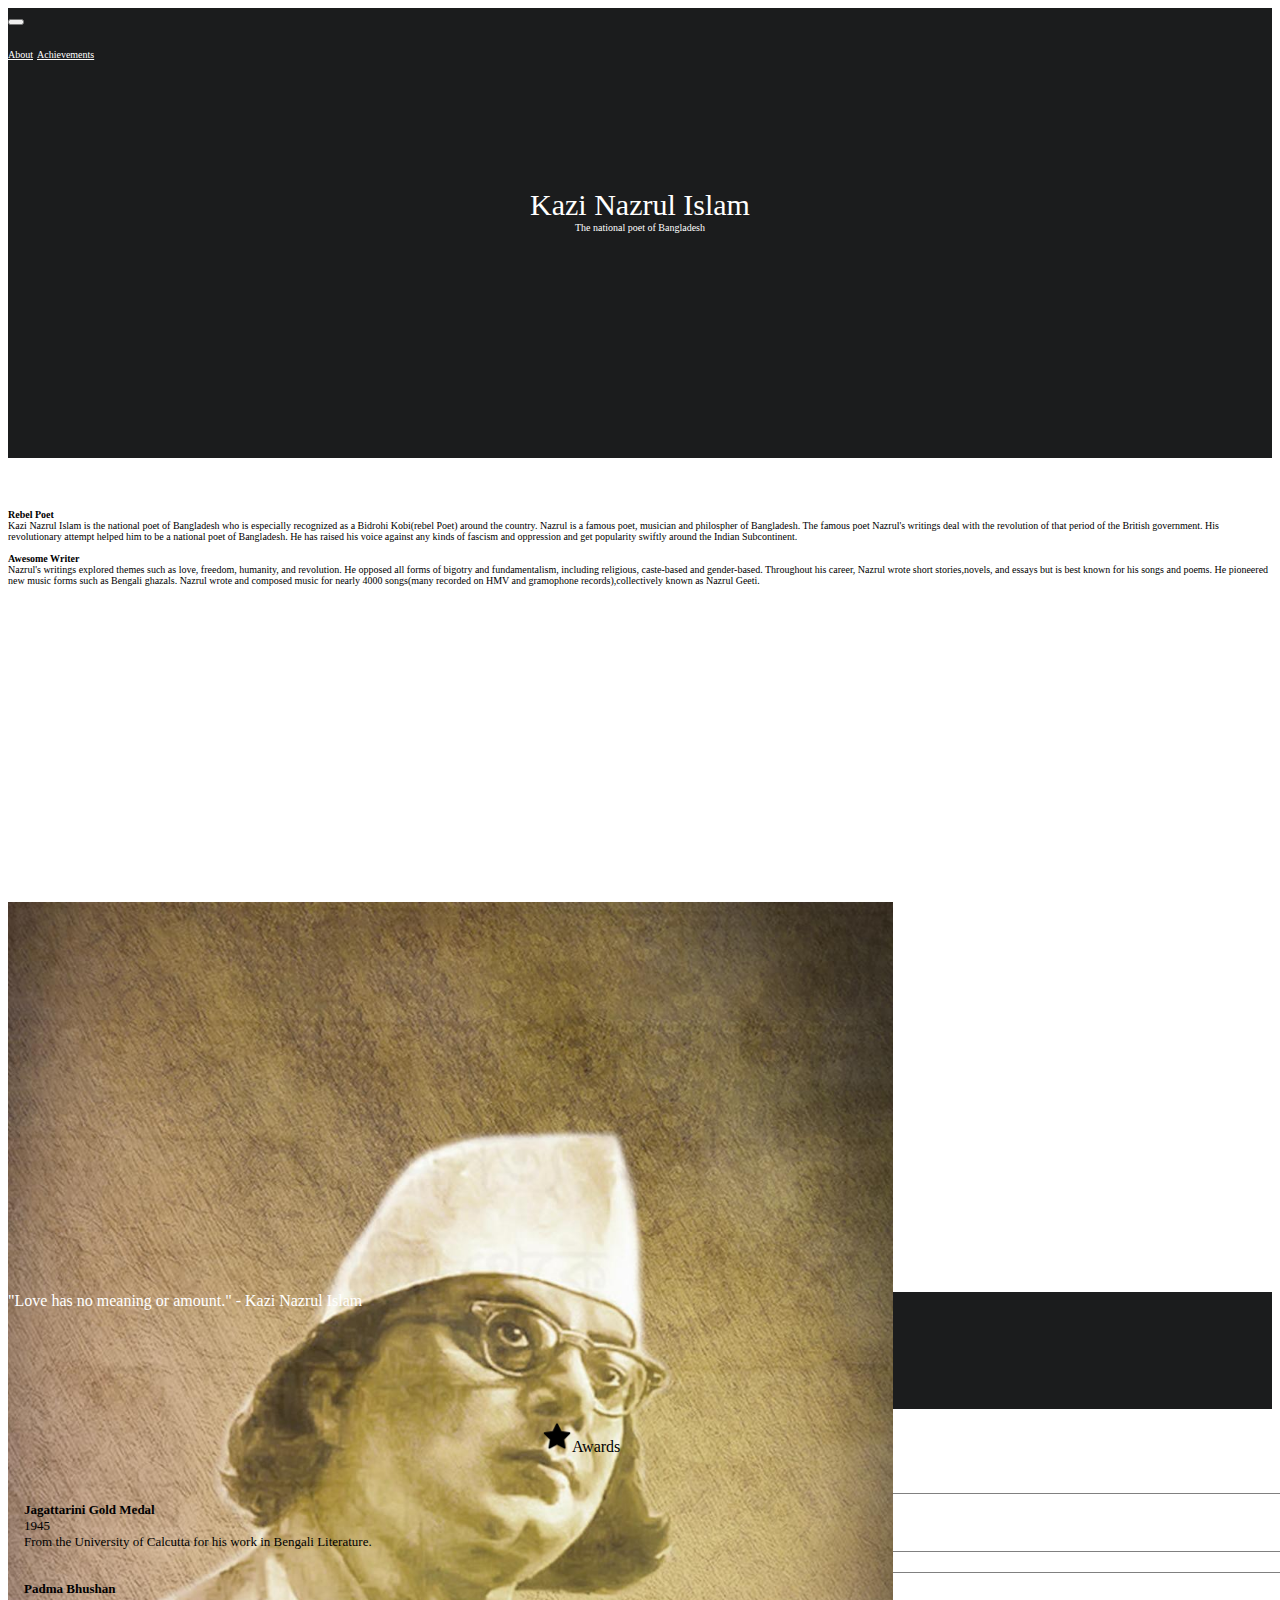
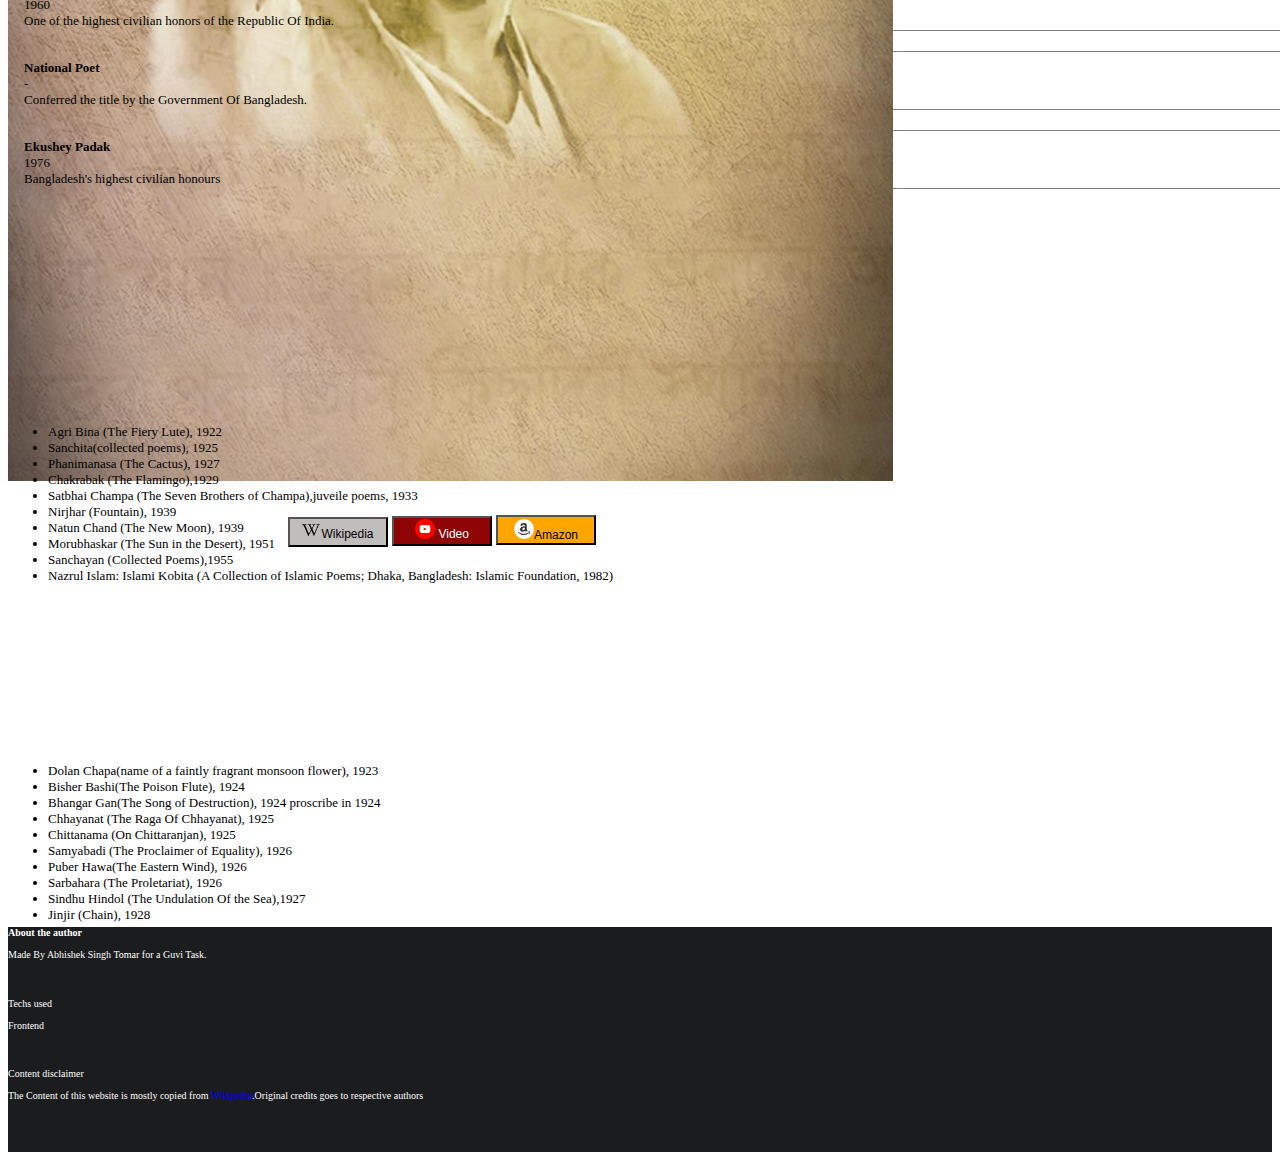
<file: index.html>
<!DOCTYPE html>
<html lang="en">

<head>
    <meta charset="UTF-8">
    <meta name="viewport" content="width=device-width, initial-scale=1.0">
    <title>Document</title>

    <link href="https://cdn.jsdelivr.net/npm/bootstrap@5.0.2/dist/css/bootstrap.min.css" rel="stylesheet"
        integrity="sha384-EVSTQN3/azprG1Anm3QDgpJLIm9Nao0Yz1ztcQTwFspd3yD65VohhpuuCOmLASjC" crossorigin="anonymous" />
    <link rel="stylesheet" href="task1.css" />
</head>

<body>
    <div class="container-fluid">
        <!-- <div class="col-1">This is part 1</div> -->
        <div class="col-lg-12">
            <div class="section-0">
                <nav class="navbar navbar-expand-lg bg-body-tertiary">
                    <button class="navbar-toggler" type="button" data-bs-toggle="collapse"
                        data-bs-target="#navbarNavAltMarkup" aria-controls="navbarNavAltMarkup" aria-expanded="false"
                        aria-label="Toggle navigation">
                        <span class="navbar-toggler-icon"></span>
                    </button>
                    <div class="collapse navbar-collapse" id="navbarNavAltMarkup">
                        <div class="navbar-nav">
                            <a class="nav-link active" aria-current="page" href="#"
                                style="font-size: 10px; color: white; margin-left: 165%;">Home</a>
                            <a class="nav-link" href="#" style="font-size: 10px; color: white;">About</a>
                            <a class="nav-link" href="#" style="font-size: 10px; color: white;">Achievements</a>
                        </div>
                    </div>
                </nav>
            </div>
            <div class="section-1">
                <div class="name">
                    <p style="font-size: 30px;">Kazi Nazrul Islam</p>
                    <p style="font-size: 10px;">The national poet of Bangladesh</p>
                </div>

            </div>
            <div class="section-2">
                <div class="container middle">
                    <div class="row" style="background-color: white;">
                        <!-- <div class="col-1 main" style="background-color: white;"></div>
                        <div class="col-4 main2 d-flex" style="background-color: white;"></div>
                        <div class="col-4 main3 d-flex" style="background-color: white;"></div>
                        <div class="col-1 main4" style="background-color: white;"></div> -->
                        <div class="col-2" style="background-color: white;"></div> <!-- Empty column for spacing -->
                        <div class="col-4 para" style="background-color: white;">
                            <b>Rebel Poet</b><br>
                            <p>Kazi Nazrul Islam is the national poet of Bangladesh who is especially recognized as
                                a Bidrohi Kobi(rebel Poet) around the country.
                                Nazrul is a famous poet, musician and philospher of Bangladesh. The famous poet
                                Nazrul's writings deal with the revolution of that period of the British government.
                                His revolutionary attempt helped him to be a national poet of Bangladesh. He has
                                raised his voice against any kinds of fascism and oppression and get popularity
                                swiftly around the Indian Subcontinent.
                            </p><br>
                            <b>Awesome Writer</b><br>
                            <p>Nazrul's writings explored themes such as love, freedom, humanity, and revolution. He
                                opposed all forms of bigotry and fundamentalism, including religious, caste-based
                                and gender-based.
                                Throughout his career, Nazrul wrote short stories,novels, and essays but is best
                                known for his songs and poems. He pioneered new music forms such as Bengali ghazals.
                                Nazrul wrote and composed music for nearly 4000 songs(many recorded on HMV and
                                gramophone records),collectively known as Nazrul Geeti.
                            </p>
                        </div>
                        <div class="col-4" style="background-color: white;">
                            <div class="img">
                                <img src="./9180796.jpg" alt="Kazi Nazrul Islam" style="width: 70%; height: 50%;">

                            </div>
                        </div>
                        <div class="col-2" style="background-color: white;"></div> <!-- Empty column for spacing -->

                    </div>
                    <div class="buttongrp">
                        <a href="https://en.wikipedia.org/wiki/Kazi_Nazrul_Islam"
                            style="text-decoration: none; color: black;">
                            <button type="button" class="btn btn-primary"
                                style="--bs-btn-padding-y: .10rem; --bs-btn-padding-x: .5rem; --bs-btn-font-size: 10px; height: 30px; width: 100px; background-color: rgb(194, 189, 189); color:black">
                                <img src="./social.png"
                                    style="color: white; height: 18px; margin-top: -2%;padding-right: 1px;">Wikipedia
                            </button>
                        </a>
                        <a href="https://www.youtube.com/watch?v=ptMOjrYeLSY"
                            style="text-decoration: none; color: black;">
                            <button type="button" class="btn btn-primary"
                                style="--bs-btn-padding-y: .10rem; --bs-btn-padding-x: .5rem; --bs-btn-font-size: 10px; height: 30px; width: 100px; background-color: rgb(143, 5, 5); color:white">
                                <img src="./youtube.png" style="color: white; height: 20px; margin-top: -2%;"><span>
                                    Video</span>
                            </button>
                        </a>
                        <a href="https://www.amazon.in/Books-Kazi-Nazrul-Islam/s?rh=n%3A976389031%2Cp_27%3AKazi+Nazrul+Islam"
                            style="text-decoration: none; color: black;">
                            <button type="button" class="btn btn-primary"
                                style="--bs-btn-padding-y: .10rem; --bs-btn-padding-x: .5rem; --bs-btn-font-size: 10px; height: 30px; width: 100px; background-color: orange; color:black">
                                <img src="./social_10096381.png" style="color: white; height: 20px;">Amazon
                            </button>
                        </a>
                    </div>

                </div>
            </div>
            <div class="section-3">
                <div class="container">
                    <div class="row" style="background-color: #1B1C1D;">
                        <div class="col-3"></div>
                        <div class="col-6">
                            <div class="text1">
                                <span>"Love has no meaning or amount." - Kazi Nazrul Islam</span>
                            </div>
                        </div>
                        <div class="col-3"></div>
                    </div>
                </div>
            </div>
            <div class="section-4">
                <div class="award">
                    <img src="./minus.png" style="width: 530px;height: 10px;margin-top: 2%;padding: 0;">
                    <img src="./star.png " style="width: 30px;height: 30px;margin-top: 1%;">Awards<img src="./minus.png"
                        style="width: 530px;height: 10px;margin-top: 2%; padding: 0;">
                </div>
                <div class="container-fluid">
                    <div class="row">

                        <div class="container">
                            <div class="row rww">
                                <div class="col-lg-2 aw1"></div>
                                <div class="col-lg-8 aw2">
                                    <div class="row">
                                        <div class="col-lg-3">
                                            <div class="desktop-9-inner">
                                                <p style="font-weight: 700;">Jagattarini Gold Medal</p>
                                                <p>1945</p>
                                                <p>From the University of Calcutta for his work in Bengali
                                                    Literature.</p>
                                            </div>
                                        </div>
                                        <div class="col-lg-3">
                                            <div class="desktop-9-inner">
                                                <p style="font-weight: 700;">Padma Bhushan</p>
                                                <p>1960</p>
                                                <p>One of the highest civilian honors of the Republic Of India.</p>
                                            </div>
                                        </div>
                                        <div class="col-lg-3">
                                            <div class="desktop-9-inner">
                                                <p style="font-weight: 700;">National Poet</p>
                                                <p>-</p>
                                                <p>Conferred the title by the Government Of Bangladesh. </p>
                                            </div>
                                        </div>
                                        <div class="col-lg-3">
                                            <div class="desktop-9-inner">
                                                <p style="font-weight: 700;">Ekushey Padak</p>
                                                <p>1976</p>
                                                <p>Bangladesh's highest civilian honours</p>
                                            </div>
                                        </div>
                                    </div>
                                </div>
                                <div class="col-lg-2 aw3"></div>
                            </div>
                        </div>

                    </div>
                </div>
            </div>
            <div class="section-5">
                <div class="container-fluid">
                    <div class="row">
                        <div class="col-lg-2"></div>
                        <div class="col-lg-4"><img src="./minus.png"
                                style="width: 180px;height: 10px;margin-top: 2%;padding: 0;margin-left: -20%;"><span><b>Poetry</b></span>
                            <img class="img-2" src="./minus.png"
                                style="width: 180px;height: 10px;margin-top: 2%;padding: 0; margin-left: 0%;">
                            <ul style="margin-top: 10%; font-size: 13px;">
                                <li>
                                    Agri Bina (The Fiery Lute), 1922
                                </li>
                                <li>
                                    Sanchita(collected poems), 1925
                                </li>
                                <li>
                                    Phanimanasa (The Cactus), 1927
                                </li>
                                <li>
                                    Chakrabak (The Flamingo),1929
                                </li>
                                <li>
                                    Satbhai Champa (The Seven Brothers of Champa),juveile poems, 1933
                                </li>
                                <li>
                                    Nirjhar (Fountain), 1939
                                </li>
                                <li>
                                    Natun Chand (The New Moon), 1939
                                </li>
                                <li>
                                    Morubhaskar (The Sun in the Desert), 1951
                                </li>
                                <li>
                                    Sanchayan (Collected Poems),1955
                                </li>
                                <li>
                                    Nazrul Islam: Islami Kobita (A Collection of Islamic Poems; Dhaka, Bangladesh:
                                    Islamic Foundation, 1982)
                                </li>
                            </ul>
                        </div>
                        <div class="col-lg-4"><img class="img-3" src="./minus.png"
                                style="width: 180px;height: 10px;margin-top: 2%;padding: 0;margin-left: -30%;"><span><b>Poems
                                    and songs</b></span>
                            <img class="img-4" src="./minus.png"
                                style="width: 180px;height: 10px;margin-top: 2%;padding: 0; margin-left: -7.5%;">
                            <ul style="margin-top: 10%; font-size: 13px;">
                                <li>
                                    Dolan Chapa(name of a faintly fragrant monsoon flower), 1923
                                </li>
                                <li>
                                    Bisher Bashi(The Poison Flute), 1924
                                </li>
                                <li>
                                    Bhangar Gan(The Song of Destruction), 1924 proscribe in 1924
                                </li>
                                <li>
                                    Chhayanat (The Raga Of Chhayanat), 1925
                                </li>
                                <li>
                                    Chittanama (On Chittaranjan), 1925
                                </li>
                                <li>
                                    Samyabadi (The Proclaimer of Equality), 1926
                                </li>
                                <li>
                                    Puber Hawa(The Eastern Wind), 1926
                                </li>
                                <li>
                                    Sarbahara (The Proletariat), 1926
                                </li>
                                <li>
                                    Sindhu Hindol (The Undulation Of the Sea),1927
                                </li>
                                <li>
                                    Jinjir (Chain), 1928
                                </li>
                            </ul>
                        </div>
                        <div class="col-lg-2"></div>
                    </div>
                </div>
            </div>
            <div class="section-6">
                <div class="container-fluid">
                    <div class="row">
                        <div class="col-lg-2"></div>
                        <div class="col-lg-3" style="color: white; font-size: 10px; margin-top: 3%;"><b>About the
                                author</b><br><br>Made By Abhishek Singh Tomar for a Guvi Task.</div>
                        <div class="col-lg-3" style="color: white; font-size: 10px; margin-top: 3%;">Techs
                            used<br><br>Frontend</div>
                        <div class="col-lg-3" style="color: white; font-size: 10px; margin-top: 3%;">Content
                            disclaimer<br><br>The Content of this website is mostly copied from <a
                                href="https://en.wikipedia.org/wiki/Kazi_Nazrul_Islam"
                                style="text-decoration: none; color: blue;">Wikipedia</a>.Original credits goes to
                            respective authors</div>
                        <div class="col-lg-2"></div>

                    </div>
                </div>
            </div>

        </div>
    </div>
</body>

</html>
</file>
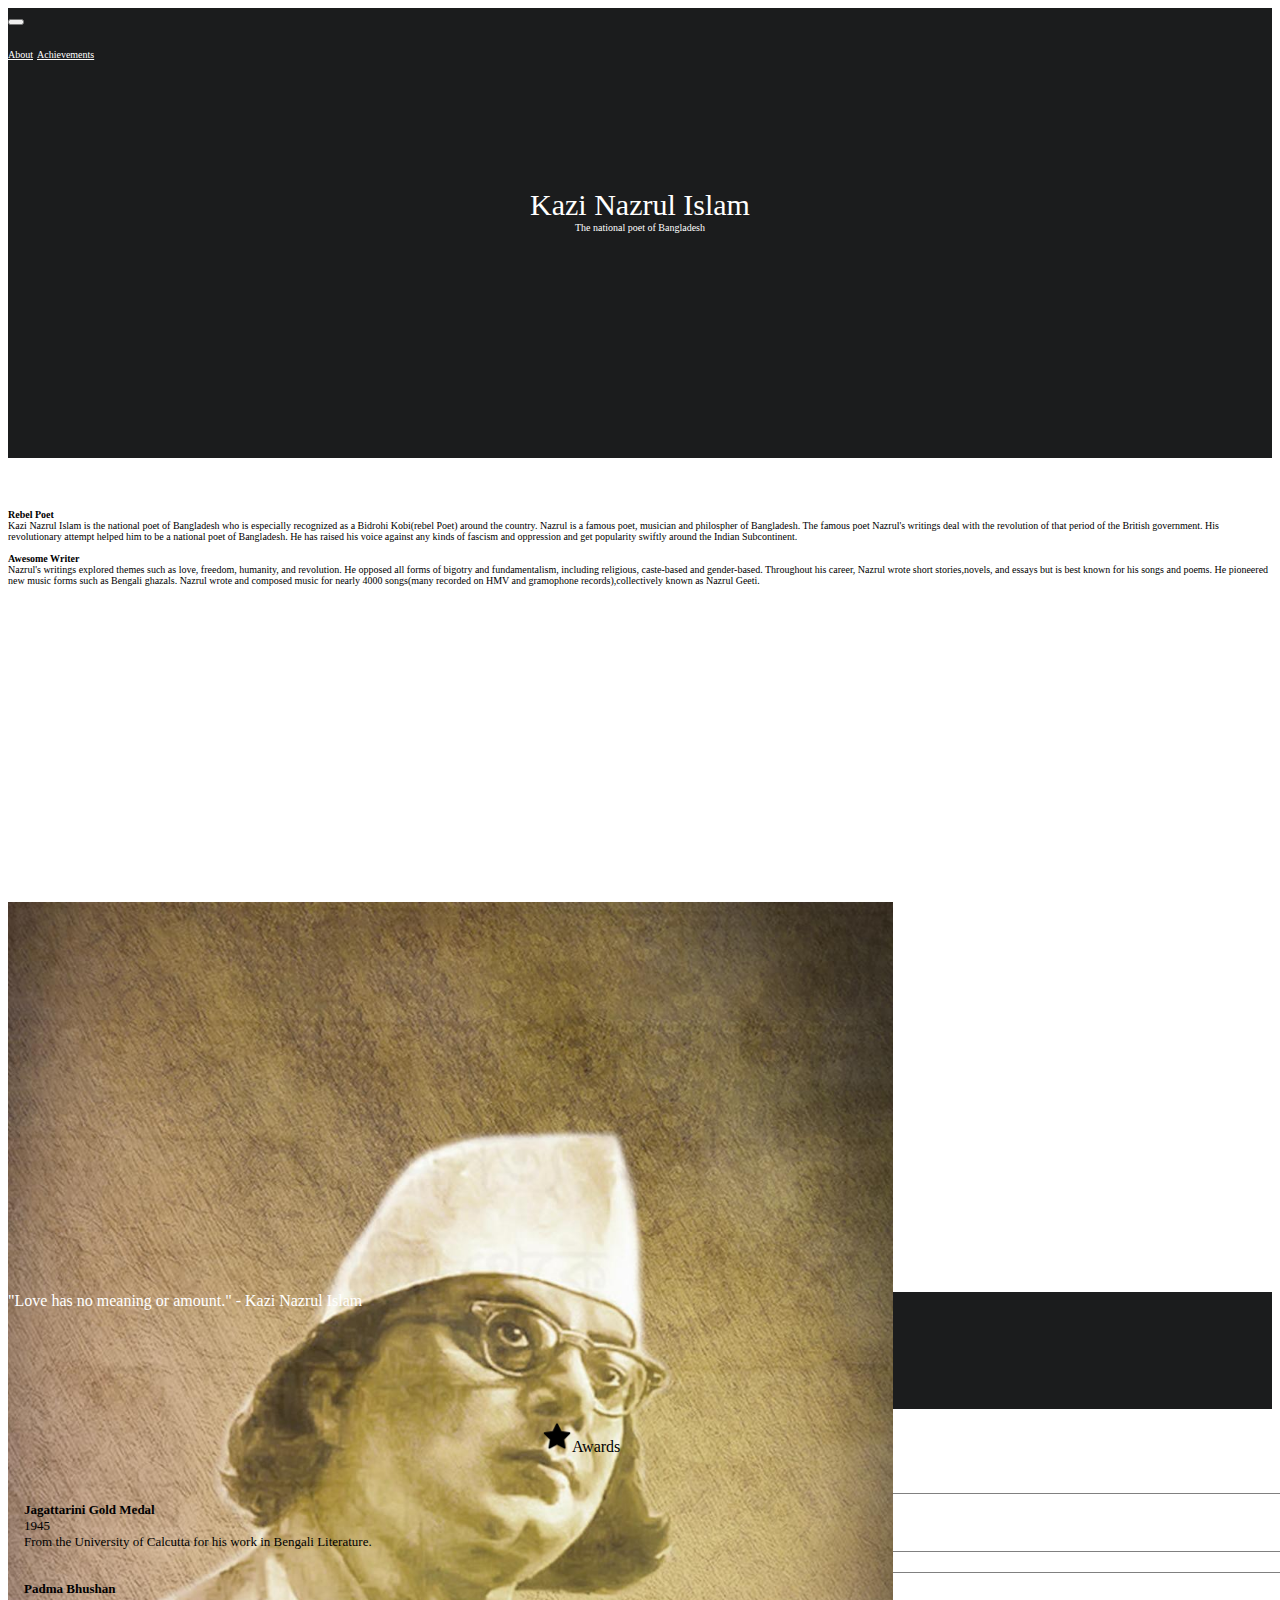
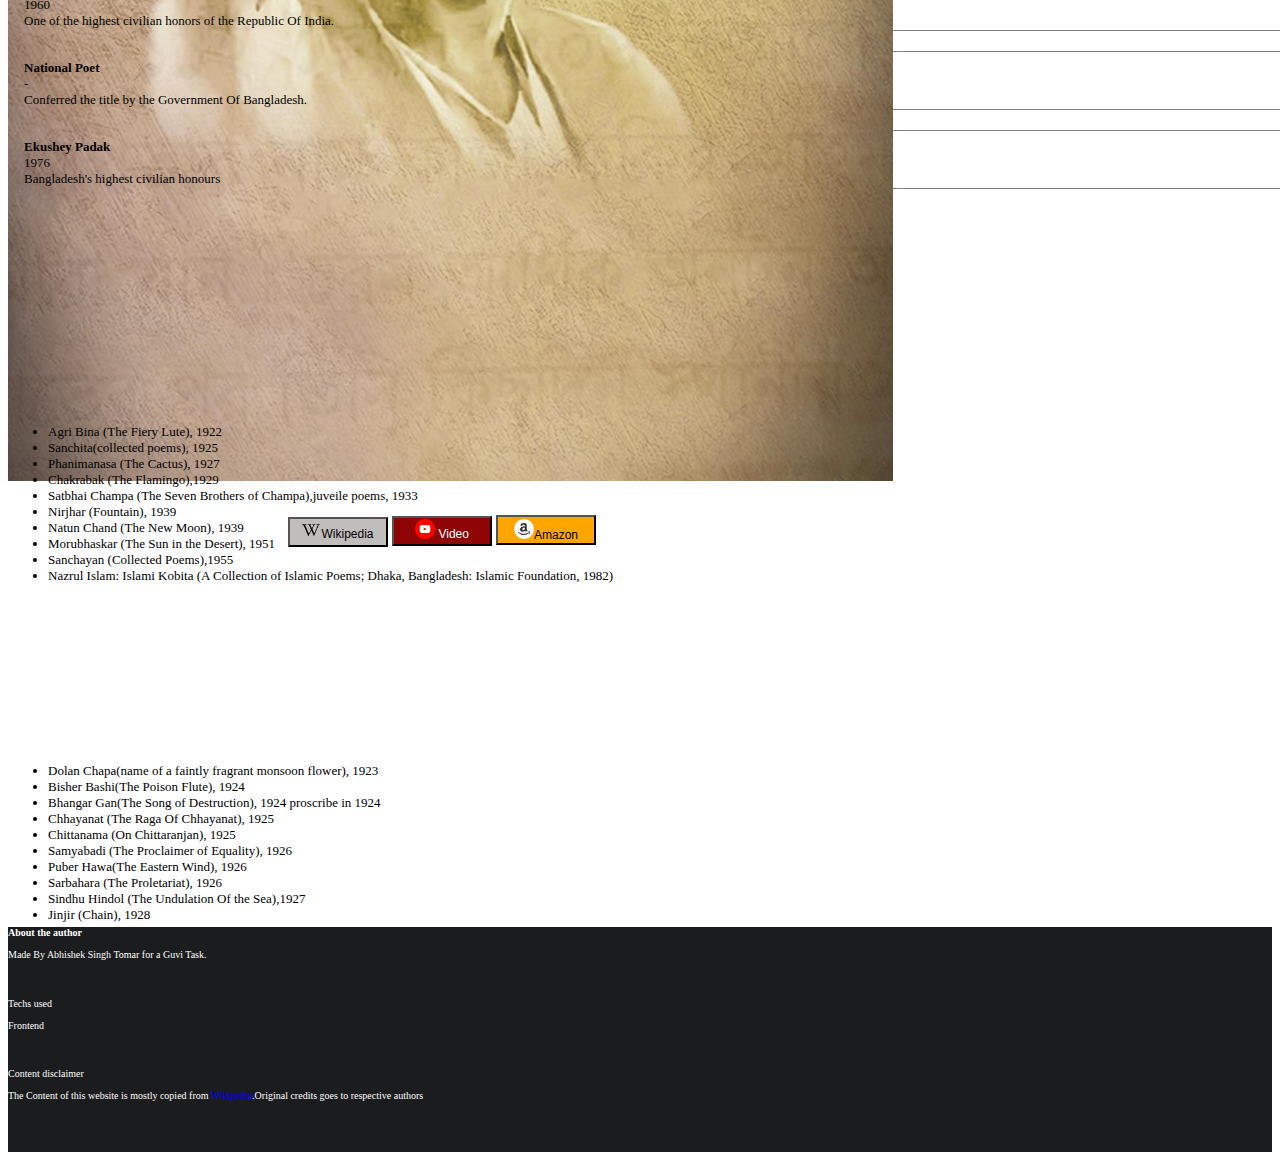
<file: task1.html>
<!DOCTYPE html>
<html lang="en">

<head>
    <meta charset="UTF-8">
    <meta name="viewport" content="width=device-width, initial-scale=1.0">
    <title>Document</title>

    <link href="https://cdn.jsdelivr.net/npm/bootstrap@5.0.2/dist/css/bootstrap.min.css" rel="stylesheet"
        integrity="sha384-EVSTQN3/azprG1Anm3QDgpJLIm9Nao0Yz1ztcQTwFspd3yD65VohhpuuCOmLASjC" crossorigin="anonymous" />
    <link rel="stylesheet" href="task1.css" />
</head>

<body>
    <div class="container-fluid">
        <!-- <div class="col-1">This is part 1</div> -->
        <div class="col-lg-12">
            <div class="section-0">
                <nav class="navbar navbar-expand-lg bg-body-tertiary">
                    <button class="navbar-toggler" type="button" data-bs-toggle="collapse"
                        data-bs-target="#navbarNavAltMarkup" aria-controls="navbarNavAltMarkup" aria-expanded="false"
                        aria-label="Toggle navigation">
                        <span class="navbar-toggler-icon"></span>
                    </button>
                    <div class="collapse navbar-collapse" id="navbarNavAltMarkup">
                        <div class="navbar-nav">
                            <a class="nav-link active" aria-current="page" href="#"
                                style="font-size: 10px; color: white; margin-left: 165%;">Home</a>
                            <a class="nav-link" href="#" style="font-size: 10px; color: white;">About</a>
                            <a class="nav-link" href="#" style="font-size: 10px; color: white;">Achievements</a>
                        </div>
                    </div>
                </nav>
            </div>
            <div class="section-1">
                <div class="name">
                    <p style="font-size: 30px;">Kazi Nazrul Islam</p>
                    <p style="font-size: 10px;">The national poet of Bangladesh</p>
                </div>

            </div>
            <div class="section-2">
                <div class="container middle">
                    <div class="row" style="background-color: white;">
                        <!-- <div class="col-1 main" style="background-color: white;"></div>
                        <div class="col-4 main2 d-flex" style="background-color: white;"></div>
                        <div class="col-4 main3 d-flex" style="background-color: white;"></div>
                        <div class="col-1 main4" style="background-color: white;"></div> -->
                        <div class="col-2" style="background-color: white;"></div> <!-- Empty column for spacing -->
                        <div class="col-4 para" style="background-color: white;">
                            <b>Rebel Poet</b><br>
                            <p>Kazi Nazrul Islam is the national poet of Bangladesh who is especially recognized as
                                a Bidrohi Kobi(rebel Poet) around the country.
                                Nazrul is a famous poet, musician and philospher of Bangladesh. The famous poet
                                Nazrul's writings deal with the revolution of that period of the British government.
                                His revolutionary attempt helped him to be a national poet of Bangladesh. He has
                                raised his voice against any kinds of fascism and oppression and get popularity
                                swiftly around the Indian Subcontinent.
                            </p><br>
                            <b>Awesome Writer</b><br>
                            <p>Nazrul's writings explored themes such as love, freedom, humanity, and revolution. He
                                opposed all forms of bigotry and fundamentalism, including religious, caste-based
                                and gender-based.
                                Throughout his career, Nazrul wrote short stories,novels, and essays but is best
                                known for his songs and poems. He pioneered new music forms such as Bengali ghazals.
                                Nazrul wrote and composed music for nearly 4000 songs(many recorded on HMV and
                                gramophone records),collectively known as Nazrul Geeti.
                            </p>
                        </div>
                        <div class="col-4" style="background-color: white;">
                            <div class="img">
                                <img src="./9180796.jpg" alt="Kazi Nazrul Islam" style="width: 70%; height: 50%;">

                            </div>
                        </div>
                        <div class="col-2" style="background-color: white;"></div> <!-- Empty column for spacing -->

                    </div>
                    <div class="buttongrp">
                        <a href="https://en.wikipedia.org/wiki/Kazi_Nazrul_Islam"
                            style="text-decoration: none; color: black;">
                            <button type="button" class="btn btn-primary"
                                style="--bs-btn-padding-y: .10rem; --bs-btn-padding-x: .5rem; --bs-btn-font-size: 10px; height: 30px; width: 100px; background-color: rgb(194, 189, 189); color:black">
                                <img src="./social.png"
                                    style="color: white; height: 18px; margin-top: -2%;padding-right: 1px;">Wikipedia
                            </button>
                        </a>
                        <a href="https://www.youtube.com/watch?v=ptMOjrYeLSY"
                            style="text-decoration: none; color: black;">
                            <button type="button" class="btn btn-primary"
                                style="--bs-btn-padding-y: .10rem; --bs-btn-padding-x: .5rem; --bs-btn-font-size: 10px; height: 30px; width: 100px; background-color: rgb(143, 5, 5); color:white">
                                <img src="./youtube.png" style="color: white; height: 20px; margin-top: -2%;"><span>
                                    Video</span>
                            </button>
                        </a>
                        <a href="https://www.amazon.in/Books-Kazi-Nazrul-Islam/s?rh=n%3A976389031%2Cp_27%3AKazi+Nazrul+Islam"
                            style="text-decoration: none; color: black;">
                            <button type="button" class="btn btn-primary"
                                style="--bs-btn-padding-y: .10rem; --bs-btn-padding-x: .5rem; --bs-btn-font-size: 10px; height: 30px; width: 100px; background-color: orange; color:black">
                                <img src="./social_10096381.png" style="color: white; height: 20px;">Amazon
                            </button>
                        </a>
                    </div>

                </div>
            </div>
            <div class="section-3">
                <div class="container">
                    <div class="row" style="background-color: #1B1C1D;">
                        <div class="col-3"></div>
                        <div class="col-6">
                            <div class="text1">
                                <span>"Love has no meaning or amount." - Kazi Nazrul Islam</span>
                            </div>
                        </div>
                        <div class="col-3"></div>
                    </div>
                </div>
            </div>
            <div class="section-4">
                <div class="award">
                    <img src="./minus.png" style="width: 530px;height: 10px;margin-top: 2%;padding: 0;">
                    <img src="./star.png " style="width: 30px;height: 30px;margin-top: 1%;">Awards<img src="./minus.png"
                        style="width: 530px;height: 10px;margin-top: 2%; padding: 0;">
                </div>
                <div class="container-fluid">
                    <div class="row">

                        <div class="container">
                            <div class="row rww">
                                <div class="col-lg-2 aw1"></div>
                                <div class="col-lg-8 aw2">
                                    <div class="row">
                                        <div class="col-lg-3">
                                            <div class="desktop-9-inner">
                                                <p style="font-weight: 700;">Jagattarini Gold Medal</p>
                                                <p>1945</p>
                                                <p>From the University of Calcutta for his work in Bengali
                                                    Literature.</p>
                                            </div>
                                        </div>
                                        <div class="col-lg-3">
                                            <div class="desktop-9-inner">
                                                <p style="font-weight: 700;">Padma Bhushan</p>
                                                <p>1960</p>
                                                <p>One of the highest civilian honors of the Republic Of India.</p>
                                            </div>
                                        </div>
                                        <div class="col-lg-3">
                                            <div class="desktop-9-inner">
                                                <p style="font-weight: 700;">National Poet</p>
                                                <p>-</p>
                                                <p>Conferred the title by the Government Of Bangladesh. </p>
                                            </div>
                                        </div>
                                        <div class="col-lg-3">
                                            <div class="desktop-9-inner">
                                                <p style="font-weight: 700;">Ekushey Padak</p>
                                                <p>1976</p>
                                                <p>Bangladesh's highest civilian honours</p>
                                            </div>
                                        </div>
                                    </div>
                                </div>
                                <div class="col-lg-2 aw3"></div>
                            </div>
                        </div>

                    </div>
                </div>
            </div>
            <div class="section-5">
                <div class="container-fluid">
                    <div class="row">
                        <div class="col-lg-2"></div>
                        <div class="col-lg-4"><img src="./minus.png"
                                style="width: 180px;height: 10px;margin-top: 2%;padding: 0;margin-left: -20%;"><span><b>Poetry</b></span>
                            <img class="img-2" src="./minus.png"
                                style="width: 180px;height: 10px;margin-top: 2%;padding: 0; margin-left: 0%;">
                            <ul style="margin-top: 10%; font-size: 13px;">
                                <li>
                                    Agri Bina (The Fiery Lute), 1922
                                </li>
                                <li>
                                    Sanchita(collected poems), 1925
                                </li>
                                <li>
                                    Phanimanasa (The Cactus), 1927
                                </li>
                                <li>
                                    Chakrabak (The Flamingo),1929
                                </li>
                                <li>
                                    Satbhai Champa (The Seven Brothers of Champa),juveile poems, 1933
                                </li>
                                <li>
                                    Nirjhar (Fountain), 1939
                                </li>
                                <li>
                                    Natun Chand (The New Moon), 1939
                                </li>
                                <li>
                                    Morubhaskar (The Sun in the Desert), 1951
                                </li>
                                <li>
                                    Sanchayan (Collected Poems),1955
                                </li>
                                <li>
                                    Nazrul Islam: Islami Kobita (A Collection of Islamic Poems; Dhaka, Bangladesh:
                                    Islamic Foundation, 1982)
                                </li>
                            </ul>
                        </div>
                        <div class="col-lg-4"><img class="img-3" src="./minus.png"
                                style="width: 180px;height: 10px;margin-top: 2%;padding: 0;margin-left: -30%;"><span><b>Poems
                                    and songs</b></span>
                            <img class="img-4" src="./minus.png"
                                style="width: 180px;height: 10px;margin-top: 2%;padding: 0; margin-left: -7.5%;">
                            <ul style="margin-top: 10%; font-size: 13px;">
                                <li>
                                    Dolan Chapa(name of a faintly fragrant monsoon flower), 1923
                                </li>
                                <li>
                                    Bisher Bashi(The Poison Flute), 1924
                                </li>
                                <li>
                                    Bhangar Gan(The Song of Destruction), 1924 proscribe in 1924
                                </li>
                                <li>
                                    Chhayanat (The Raga Of Chhayanat), 1925
                                </li>
                                <li>
                                    Chittanama (On Chittaranjan), 1925
                                </li>
                                <li>
                                    Samyabadi (The Proclaimer of Equality), 1926
                                </li>
                                <li>
                                    Puber Hawa(The Eastern Wind), 1926
                                </li>
                                <li>
                                    Sarbahara (The Proletariat), 1926
                                </li>
                                <li>
                                    Sindhu Hindol (The Undulation Of the Sea),1927
                                </li>
                                <li>
                                    Jinjir (Chain), 1928
                                </li>
                            </ul>
                        </div>
                        <div class="col-lg-2"></div>
                    </div>
                </div>
            </div>
            <div class="section-6">
                <div class="container-fluid">
                    <div class="row">
                        <div class="col-lg-2"></div>
                        <div class="col-lg-3" style="color: white; font-size: 10px; margin-top: 3%;"><b>About the
                                author</b><br><br>Made By Abhishek Singh Tomar for a Guvi Task.</div>
                        <div class="col-lg-3" style="color: white; font-size: 10px; margin-top: 3%;">Techs
                            used<br><br>Frontend</div>
                        <div class="col-lg-3" style="color: white; font-size: 10px; margin-top: 3%;">Content
                            disclaimer<br><br>The Content of this website is mostly copied from <a
                                href="https://en.wikipedia.org/wiki/Kazi_Nazrul_Islam"
                                style="text-decoration: none; color: blue;">Wikipedia</a>.Original credits goes to
                            respective authors</div>
                        <div class="col-lg-2"></div>

                    </div>
                </div>
            </div>

        </div>
    </div>
</body>

</html>
</file>
<file: task1.css>
/*body {
   background -image: url("./IMG-20240228-WA0004.png");

 background-color:black;
} */
/* .row{
   background-color: chartreuse;
} */
.section-0{
    background-color: #1B1C1D;
    height:20vh;
    width:100%;
}
.section-1{
    background-color: #1B1C1D;
    color: white;
    height:30vh;
    width: 100%;
    margin-top: 0%;
}
 .name{
    height:40vh;
    width: 100%;
    /*margin-left:20%; */
    text-align: center;
    
 } 
.section-2{
    background-color:white;
    height: 80vh;
    width: 100%;
}
.para{
    background-color:white;
    margin-top:4%;
    font-size: 10px;
}
.img{
    margin-top: 25%;
}
.buttongrp{
    margin-left: 280px;
    margin-top: 30px;
}
.btn{
    font-size: 12px;
}
.btn btn-primary{
    
    --bs-btn-font-weight: 400;
    --bs-btn-color: var(--bs-white);
    --bs-btn-bg: var(--bd-violet-bg);
    --bs-btn-border-color: var(--bd-violet-bg);
    --bs-btn-hover-color: var(--bs-white);
    --bs-btn-hover-bg: #{shade-color($bd-violet, 10%)};
    --bs-btn-hover-border-color: #{shade-color($bd-violet, 10%)};
    --bs-btn-focus-shadow-rgb: var(--bd-violet-rgb);
    --bs-btn-active-color: var(--bs-btn-hover-color);
    --bs-btn-active-bg: #{shade-color($bd-violet, 20%)};
    --bs-btn-active-border-color: #{shade-color($bd-violet, 20%)};
  }
.section-3{
    background-color: #1B1C1D;
    height:13vh;
    width: 100%;
}
.section-3.container{
    background-color: #1B1C1D;
}
.text1{
    margin-top: 5%;
    color: white;
}
.section-4{
    background-color:white;
    height: 50vh;
    width: 100%;
}
p{
    margin: 0;
}
.rww{
    margin-top: 3%;
}
.desktop-9-inner {
    background-color: var(--color-white);
    border-radius: 5px;
    height:100%;
    width:100%;
    font-size: 13px;
    border: 1px solid grey;
    margin-top: 20px;
    padding: 8px 0px 1px 15px;
  }
  .section-5{
    background-color:white;
    height: 70vh;
    width: 100%;
}
.section-6{
    background-color: #1B1C1D;
    height:25vh;
    width: 100%;
}
  /* .section-5.img.img-1{
    margin-left: 50px;
  } */
</file>
